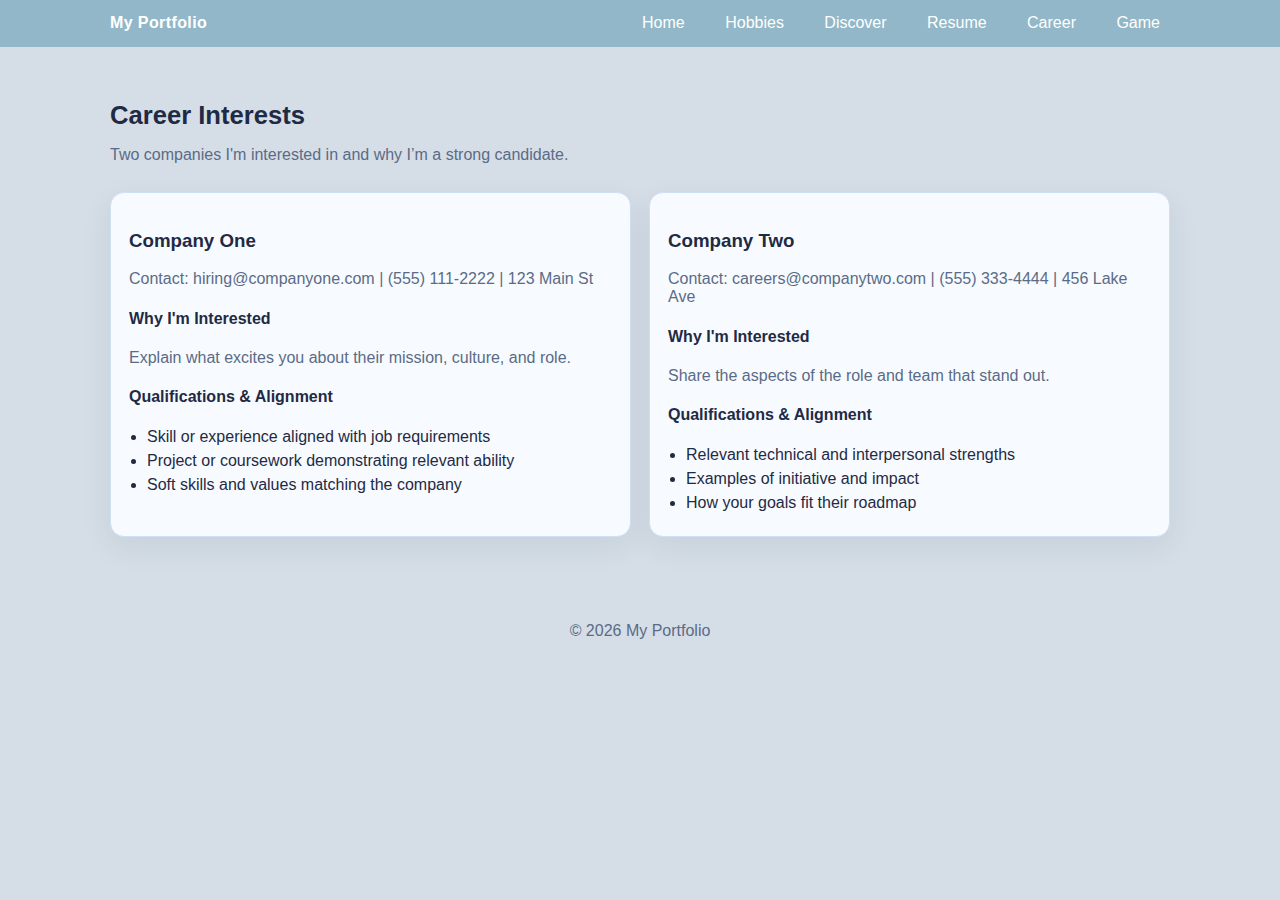
<file: career.html>
<!DOCTYPE html>
<html lang="en">
<head>
    <meta charset="UTF-8">
    <meta name="viewport" content="width=device-width, initial-scale=1.0">
    <title>Career Interests</title>
    <link rel="stylesheet" href="CSS/style.css">
</head>
<body>
    <header class="site-header">
        <div class="nav">
            <div class="brand">My Portfolio</div>
            <nav>
                <a href="index.html">Home</a>
                <a href="hobbies.html">Hobbies</a>
                <a href="discover.html">Discover</a>
                <a href="resume.html">Resume</a>
                <a href="career.html">Career</a>
                <a href="game.html">Game</a>
            </nav>
        </div>
    </header>

    <main>
        <div class="container">
            <h1 class="section-title">Career Interests</h1>
            <p class="muted">Two companies I'm interested in and why I’m a strong candidate.</p>

            <section class="grid-2 section">
                <div class="card">
                    <h3>Company One</h3>
                    <p class="muted">Contact: hiring@companyone.com | (555) 111-2222 | 123 Main St</p>
                    <h4>Why I'm Interested</h4>
                    <p class="muted">Explain what excites you about their mission, culture, and role.</p>
                    <h4>Qualifications & Alignment</h4>
                    <ul class="list">
                        <li>Skill or experience aligned with job requirements</li>
                        <li>Project or coursework demonstrating relevant ability</li>
                        <li>Soft skills and values matching the company</li>
                    </ul>
                </div>
                <div class="card">
                    <h3>Company Two</h3>
                    <p class="muted">Contact: careers@companytwo.com | (555) 333-4444 | 456 Lake Ave</p>
                    <h4>Why I'm Interested</h4>
                    <p class="muted">Share the aspects of the role and team that stand out.</p>
                    <h4>Qualifications & Alignment</h4>
                    <ul class="list">
                        <li>Relevant technical and interpersonal strengths</li>
                        <li>Examples of initiative and impact</li>
                        <li>How your goals fit their roadmap</li>
                    </ul>
                </div>
            </section>
        </div>
    </main>

    <footer class="site-footer">© <span id="year"></span> My Portfolio</footer>
    <script>document.getElementById('year').textContent = new Date().getFullYear();</script>
</body>
</html>
</file>
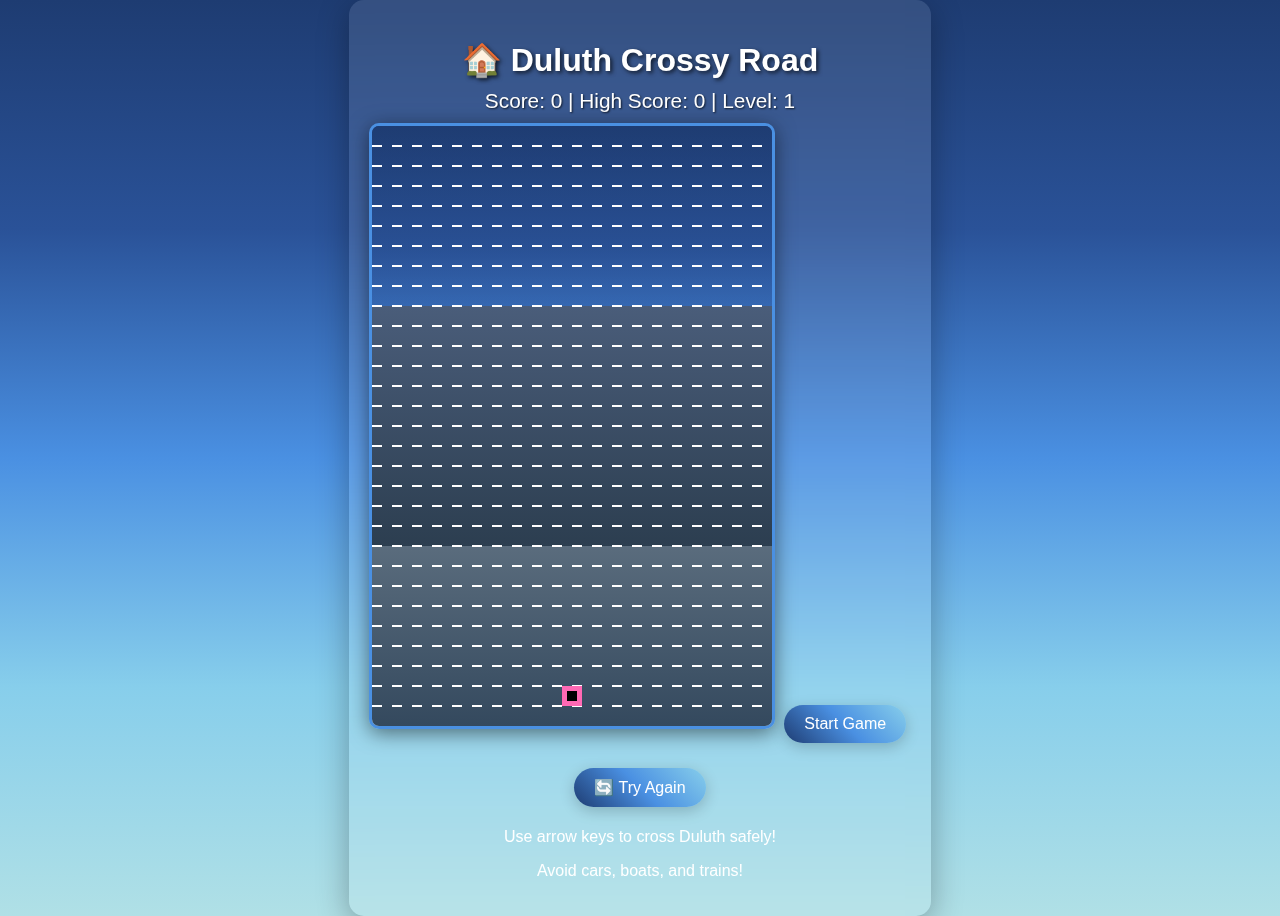
<file: game.html>
<!DOCTYPE html>
<html lang="en">
<head>
    <meta charset="UTF-8">
    <meta name="viewport" content="width=device-width, initial-scale=1.0">
    <title>Duluth Crossy Road</title>
    <style>
        body {
            margin: 0;
            padding: 0;
            display: flex;
            justify-content: center;
            align-items: center;
            min-height: 100vh;
            background: linear-gradient(180deg, #1e3c72 0%, #2a5298 25%, #4a90e2 50%, #87ceeb 75%, #b0e0e6 100%);
            font-family: 'Arial', sans-serif;
            overflow: hidden;
        }

        .game-container {
            text-align: center;
            background: rgba(255, 255, 255, 0.1);
            padding: 20px;
            border-radius: 15px;
            backdrop-filter: blur(10px);
            box-shadow: 0 8px 32px rgba(0, 0, 0, 0.3);
        }

        h1 {
            color: white;
            margin-bottom: 10px;
            text-shadow: 2px 2px 4px rgba(0, 0, 0, 0.7);
            font-size: 2em;
        }

        #gameCanvas {
            border: 3px solid #4a90e2;
            border-radius: 10px;
            background: linear-gradient(180deg, #1e3c72 0%, #2a5298 20%, #4a90e2 40%, #87ceeb 60%, #b0e0e6 80%, #e0f6ff 100%);
            box-shadow: 0 4px 20px rgba(0, 0, 0, 0.5);
        }

        .score {
            color: white;
            font-size: 1.3em;
            margin: 10px 0;
            text-shadow: 1px 1px 2px rgba(0, 0, 0, 0.7);
        }

        .controls {
            color: white;
            margin-top: 15px;
            font-size: 1em;
        }

        .game-over {
            color: #ff6b6b;
            font-size: 1.8em;
            margin: 15px 0;
            text-shadow: 2px 2px 4px rgba(0, 0, 0, 0.7);
        }

        .level-complete {
            color: #9b59b6;
            font-size: 1.8em;
            margin: 15px 0;
            text-shadow: 2px 2px 4px rgba(0, 0, 0, 0.7);
        }

        .game-win {
            color: #f39c12;
            font-size: 1.8em;
            margin: 15px 0;
            text-shadow: 2px 2px 4px rgba(0, 0, 0, 0.7);
        }

        .confetti {
            position: absolute;
            width: 10px;
            height: 10px;
            background: linear-gradient(45deg, #9b59b6, #e91e63);
            animation: confetti-fall 3s linear infinite;
        }

        @keyframes confetti-fall {
            0% {
                transform: translateY(-100vh) rotate(0deg);
                opacity: 1;
            }
            100% {
                transform: translateY(100vh) rotate(360deg);
                opacity: 0;
            }
        }

        button {
            background: linear-gradient(45deg, #1e3c72, #4a90e2, #87ceeb);
            color: white;
            border: none;
            padding: 10px 20px;
            font-size: 1em;
            border-radius: 20px;
            cursor: pointer;
            margin: 5px;
            transition: all 0.3s ease;
            box-shadow: 0 4px 15px rgba(0, 0, 0, 0.2);
        }

        .restart-section {
            margin-top: 15px;
        }

        button:hover {
            transform: translateY(-2px);
            box-shadow: 0 6px 20px rgba(0, 0, 0, 0.3);
        }
    </style>
</head>
<body>
    <div class="game-container">
        <h1>🏠 Duluth Crossy Road</h1>
        <div class="score">Score: <span id="score">0</span> | High Score: <span id="highScore">0</span> | Level: <span id="level">1</span></div>
        <canvas id="gameCanvas" width="400" height="600"></canvas>
        <div id="gameOver" class="game-over" style="display: none;">Game Over! Hit by Duluth traffic!</div>
        <div id="levelComplete" class="level-complete" style="display: none;">Level Complete! 🎉</div>
        <div id="gameWin" class="game-win" style="display: none;">Congratulations! You completed all 10 levels! 🏆</div>
        <button onclick="startGame()" id="startBtn">Start Game</button>
        <button onclick="restartGame()" id="restartBtn" style="display: none;">Play Again</button>
        <div class="restart-section">
            <button onclick="restartGame()" id="bottomRestartBtn">🔄 Try Again</button>
        </div>
        <div class="controls">
            <p>Use arrow keys to cross Duluth safely!</p>
            <p>Avoid cars, boats, and trains!</p>
        </div>
    </div>

    <script>
        const canvas = document.getElementById('gameCanvas');
        const ctx = canvas.getContext('2d');
        const scoreElement = document.getElementById('score');
        const highScoreElement = document.getElementById('highScore');
        const gameOverElement = document.getElementById('gameOver');
        const levelCompleteElement = document.getElementById('levelComplete');
        const gameWinElement = document.getElementById('gameWin');
        const startBtn = document.getElementById('startBtn');
        const restartBtn = document.getElementById('restartBtn');
        const bottomRestartBtn = document.getElementById('bottomRestBtn');
        const levelElement = document.getElementById('level');

        // Game variables
        const tileSize = 20;
        const canvasWidth = canvas.width;
        const canvasHeight = canvas.height;
        const lanes = canvasHeight / tileSize;

        let player = {
            x: canvasWidth / 2 - tileSize / 2,
            y: canvasHeight - tileSize * 2,
            width: tileSize,
            height: tileSize
        };

        let obstacles = [];
        let score = 0;
        let highScore = localStorage.getItem('duluthHighScore') || 0;
        let level = 1;
        let gameRunning = false;
        let gameSpeed = 2;
        let lastObstacleTime = 0;
        let obstacleInterval = 2000;
        let confettiParticles = [];

        // Initialize game
        function initGame() {
            player = {
                x: canvasWidth / 2 - tileSize / 2,
                y: canvasHeight - tileSize * 2,
                width: tileSize,
                height: tileSize
            };
            obstacles = [];
            score = 0;
            level = 1;
            gameRunning = false;
            gameSpeed = 2;
            obstacleInterval = 2000;
            scoreElement.textContent = score;
            highScoreElement.textContent = highScore;
            levelElement.textContent = level;
            gameOverElement.style.display = 'none';
            levelCompleteElement.style.display = 'none';
            gameWinElement.style.display = 'none';
            startBtn.style.display = 'inline-block';
            restartBtn.style.display = 'none';
            drawGame();
        }

        // Create obstacles
        function createObstacle() {
            const lane = Math.floor(Math.random() * lanes - 2) + 1;
            const obstacleTypes = ['car', 'boat', 'train'];
            const type = obstacleTypes[Math.floor(Math.random() * obstacleTypes.length)];
            
            // Increase difficulty with level
            const speedMultiplier = 1 + (level - 1) * 0.3;
            const obstacleCount = Math.min(3 + Math.floor(level / 3), 6);
            
            for (let i = 0; i < obstacleCount; i++) {
                let obstacle = {
                    x: type === 'train' ? -100 - (i * 100) : (type === 'boat' ? canvasWidth + 50 + (i * 80) : -50 - (i * 60)),
                    y: lane * tileSize,
                    width: type === 'train' ? 80 : (type === 'boat' ? 60 : 40),
                    height: tileSize,
                    speed: (gameSpeed + Math.random() * 2) * speedMultiplier,
                    type: type,
                    direction: type === 'boat' ? -1 : 1
                };
                
                obstacles.push(obstacle);
            }
        }

        // Draw game elements
        function drawGame() {
            // Clear canvas with beautiful blue gradient
            const gradient = ctx.createLinearGradient(0, 0, 0, canvasHeight);
            gradient.addColorStop(0, '#1e3c72'); // Deep blue
            gradient.addColorStop(0.2, '#2a5298'); // Royal blue
            gradient.addColorStop(0.4, '#4a90e2'); // Bright blue
            gradient.addColorStop(0.6, '#87ceeb'); // Sky blue
            gradient.addColorStop(0.8, '#b0e0e6'); // Powder blue
            gradient.addColorStop(1, '#e0f6ff'); // Light blue
            
            ctx.fillStyle = gradient;
            ctx.fillRect(0, 0, canvasWidth, canvasHeight);

            // Draw Lake Superior (top section) with blue gradient
            const lakeGradient = ctx.createLinearGradient(0, 0, 0, canvasHeight * 0.3);
            lakeGradient.addColorStop(0, 'rgba(30, 60, 114, 0.4)');
            lakeGradient.addColorStop(1, 'rgba(42, 82, 152, 0.3)');
            ctx.fillStyle = lakeGradient;
            ctx.fillRect(0, 0, canvasWidth, canvasHeight * 0.3);

            // Draw Duluth hills (middle section) with blue tones
            const hillGradient = ctx.createLinearGradient(0, canvasHeight * 0.3, 0, canvasHeight * 0.7);
            hillGradient.addColorStop(0, '#4a5d7a');
            hillGradient.addColorStop(1, '#2c3e50');
            ctx.fillStyle = hillGradient;
            ctx.fillRect(0, canvasHeight * 0.3, canvasWidth, canvasHeight * 0.4);

            // Draw city streets (bottom section) with blue-gray
            const streetGradient = ctx.createLinearGradient(0, canvasHeight * 0.7, 0, canvasHeight);
            streetGradient.addColorStop(0, '#5a6c7d');
            streetGradient.addColorStop(1, '#34495e');
            ctx.fillStyle = streetGradient;
            ctx.fillRect(0, canvasHeight * 0.7, canvasWidth, canvasHeight * 0.3);

            // Draw lane dividers
            ctx.strokeStyle = 'white';
            ctx.lineWidth = 2;
            for (let i = 1; i < lanes; i++) {
                const y = i * tileSize;
                ctx.beginPath();
                ctx.setLineDash([10, 10]);
                ctx.moveTo(0, y);
                ctx.lineTo(canvasWidth, y);
                ctx.stroke();
            }
            ctx.setLineDash([]);

            // Draw obstacles
            obstacles.forEach(obstacle => {
                if (obstacle.type === 'car') {
                    ctx.fillStyle = '#FF4500';
                    ctx.fillRect(obstacle.x, obstacle.y, obstacle.width, obstacle.height);
                    // Car details
                    ctx.fillStyle = '#000';
                    ctx.fillRect(obstacle.x + 5, obstacle.y + 5, 10, 10);
                    ctx.fillRect(obstacle.x + obstacle.width - 15, obstacle.y + 5, 10, 10);
                } else if (obstacle.type === 'boat') {
                    ctx.fillStyle = '#8B4513';
                    ctx.fillRect(obstacle.x, obstacle.y, obstacle.width, obstacle.height);
                    // Boat sail
                    ctx.fillStyle = '#FFFFFF';
                    ctx.fillRect(obstacle.x + 20, obstacle.y - 10, 20, 15);
                } else if (obstacle.type === 'train') {
                    ctx.fillStyle = '#000080';
                    ctx.fillRect(obstacle.x, obstacle.y, obstacle.width, obstacle.height);
                    // Train details
                    ctx.fillStyle = '#FFD700';
                    ctx.fillRect(obstacle.x + 10, obstacle.y + 5, 15, 10);
                }
            });

            // Draw player (Duluth resident)
            ctx.fillStyle = '#FF69B4';
            ctx.fillRect(player.x, player.y, player.width, player.height);
            // Player details
            ctx.fillStyle = '#000';
            ctx.fillRect(player.x + 5, player.y + 5, 10, 10);
        }

        // Update game
        function updateGame() {
            if (!gameRunning) return;

            // Move obstacles
            obstacles.forEach((obstacle, index) => {
                obstacle.x += obstacle.speed * obstacle.direction;
                
                // Remove obstacles that are off screen
                if (obstacle.x > canvasWidth + 100 || obstacle.x < -100) {
                    obstacles.splice(index, 1);
                }
            });

            // Create new obstacles
            const currentTime = Date.now();
            if (currentTime - lastObstacleTime > obstacleInterval) {
                createObstacle();
                lastObstacleTime = currentTime;
            }

            // Check win condition (reached top)
            if (player.y <= 0) {
                levelComplete();
                return;
            }

            // Check collisions
            obstacles.forEach(obstacle => {
                if (player.x < obstacle.x + obstacle.width &&
                    player.x + player.width > obstacle.x &&
                    player.y < obstacle.y + obstacle.height &&
                    player.y + player.height > obstacle.y) {
                    gameOver();
                }
            });

            // Update score based on player position
            const newScore = Math.floor((canvasHeight - player.y) / 10) + (level - 1) * 100;
            if (newScore > score) {
                score = newScore;
                scoreElement.textContent = score;
            }

            drawGame();
        }

        // Level complete
        function levelComplete() {
            gameRunning = false;
            level++;
            
            if (level > 10) {
                // Game won!
                gameWinElement.style.display = 'block';
                createConfetti();
            } else {
                // Next level
                levelCompleteElement.style.display = 'block';
                levelElement.textContent = level;
                createConfetti();
                
                // Reset player position for next level
                setTimeout(() => {
                    player.y = canvasHeight - tileSize * 2;
                    obstacles = [];
                    gameSpeed += 0.5;
                    obstacleInterval = Math.max(800, obstacleInterval - 200);
                    levelCompleteElement.style.display = 'none';
                    gameRunning = true;
                }, 2000);
            }
        }

        // Create confetti
        function createConfetti() {
            for (let i = 0; i < 50; i++) {
                const confetti = document.createElement('div');
                confetti.className = 'confetti';
                confetti.style.left = Math.random() * 100 + '%';
                confetti.style.animationDelay = Math.random() * 3 + 's';
                confetti.style.background = Math.random() > 0.5 ? '#9b59b6' : '#e91e63';
                document.body.appendChild(confetti);
                
                setTimeout(() => {
                    confetti.remove();
                }, 3000);
            }
        }

        // Game over
        function gameOver() {
            gameRunning = false;
            if (score > highScore) {
                highScore = score;
                localStorage.setItem('duluthHighScore', highScore);
                highScoreElement.textContent = highScore;
            }
            gameOverElement.style.display = 'block';
            startBtn.style.display = 'none';
            restartBtn.style.display = 'inline-block';
        }

        // Start game
        function startGame() {
            gameRunning = true;
            startBtn.style.display = 'none';
            restartBtn.style.display = 'none';
            gameOverElement.style.display = 'none';
            levelCompleteElement.style.display = 'none';
            gameWinElement.style.display = 'none';
        }

        // Restart game
        function restartGame() {
            initGame();
        }

        // Handle keyboard input
        document.addEventListener('keydown', (e) => {
            if (!gameRunning) return;

            const moveDistance = tileSize;
            
            switch(e.key) {
                case 'ArrowUp':
                    if (player.y > 0) {
                        player.y -= moveDistance;
                    }
                    break;
                case 'ArrowDown':
                    if (player.y < canvasHeight - tileSize) {
                        player.y += moveDistance;
                    }
                    break;
                case 'ArrowLeft':
                    if (player.x > 0) {
                        player.x -= moveDistance;
                    }
                    break;
                case 'ArrowRight':
                    if (player.x < canvasWidth - tileSize) {
                        player.x += moveDistance;
                    }
                    break;
            }
        });

        // Game loop
        function gameLoop() {
            updateGame();
            requestAnimationFrame(gameLoop);
        }

        // Initialize game on page load
        initGame();
        gameLoop();
    </script>
</body>
</html>
</file>
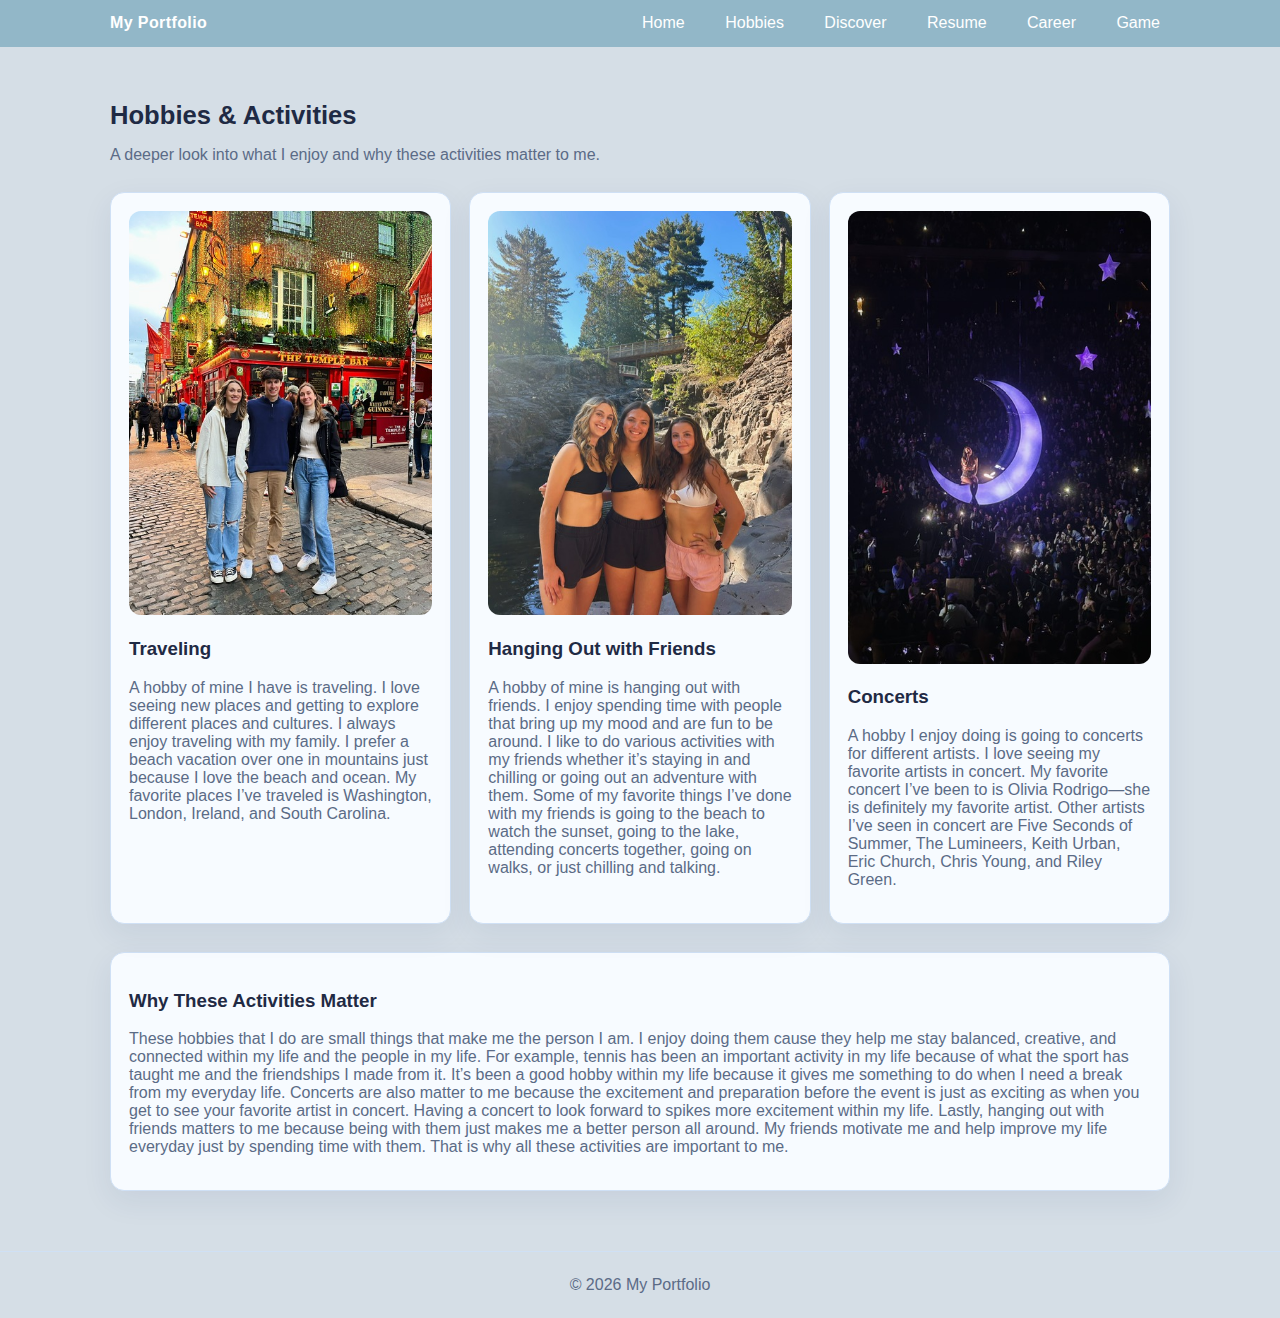
<file: hobbies.html>
<!DOCTYPE html>
<html lang="en">
<head>
    <meta charset="UTF-8">
    <meta name="viewport" content="width=device-width, initial-scale=1.0">
    <title>Hobbies</title>
    <link rel="stylesheet" href="CSS/style.css">
</head>
<body>
    <header class="site-header">
        <div class="nav">
            <div class="brand">My Portfolio</div>
            <nav>
                <a href="index.html">Home</a>
                <a href="hobbies.html">Hobbies</a>
                <a href="discover.html">Discover</a>
                <a href="resume.html">Resume</a>
                <a href="career.html">Career</a>
                <a href="game.html">Game</a>
            </nav>
        </div>
    </header>

    <main>
        <div class="container">
            <h1 class="section-title">Hobbies & Activities</h1>
            <p class="muted">A deeper look into what I enjoy and why these activities matter to me.</p>

            <section class="section grid-3">
                <div class="card">
                    <img src="media/image3.jpeg" alt="Hobby 1" class="responsive">
                    <h3>Traveling</h3>
                    <p class="muted">A hobby of mine I have is traveling. I love seeing new places and getting to explore different places and cultures. I always enjoy traveling with my family. I prefer a beach vacation over one in mountains just because I love the beach and ocean. My favorite places I’ve traveled is Washington, London, Ireland, and South Carolina.</p>
                </div>
                <div class="card">
                    <img src="media/image5.jpeg" alt="Friends" class="responsive">
                    <h3>Hanging Out with Friends</h3>
                    <p class="muted">A hobby of mine is hanging out with friends. I enjoy spending time with people that bring up my mood and are fun to be around. I like to do various activities with my friends whether it’s staying in and chilling or going out an adventure with them. Some of my favorite things I’ve done with my friends is going to the beach to watch the sunset, going to the lake, attending concerts together, going on walks, or just chilling and talking.</p>
                </div>
                <div class="card">
                    <img src="media/image4.jpeg" alt="Concerts" class="responsive">
                    <h3>Concerts</h3>
                    <p class="muted">A hobby I enjoy doing is going to concerts for different artists. I love seeing my favorite artists in concert. My favorite concert I’ve been to is Olivia Rodrigo—she is definitely my favorite artist. Other artists I’ve seen in concert are Five Seconds of Summer, The Lumineers, Keith Urban, Eric Church, Chris Young, and Riley Green.</p>
                </div>
            </section>

            <section class="section card">
                <h3>Why These Activities Matter</h3>
                <p class="muted">These hobbies that I do are small things that make me the person I am. I enjoy doing them cause they help me stay balanced, creative, and connected within my life and the people in my life. For example, tennis has been an important activity in my life because of what the sport has taught me and the friendships I made from it. It’s been a good hobby within my life because it gives me something to do when I need a break from my everyday life. Concerts are also matter to me because the excitement and preparation before the event is just as exciting as when you get to see your favorite artist in concert. Having a concert to look forward to spikes more excitement within my life. Lastly, hanging out with friends matters to me because being with them just makes me a better person all around. My friends motivate me and help improve my life everyday just by spending time with them. That is why all these activities are important to me.</p>
            </section>
        </div>
    </main>

    <footer class="site-footer">© <span id="year"></span> My Portfolio</footer>
    <script>document.getElementById('year').textContent = new Date().getFullYear();</script>
</body>
</html>
</file>
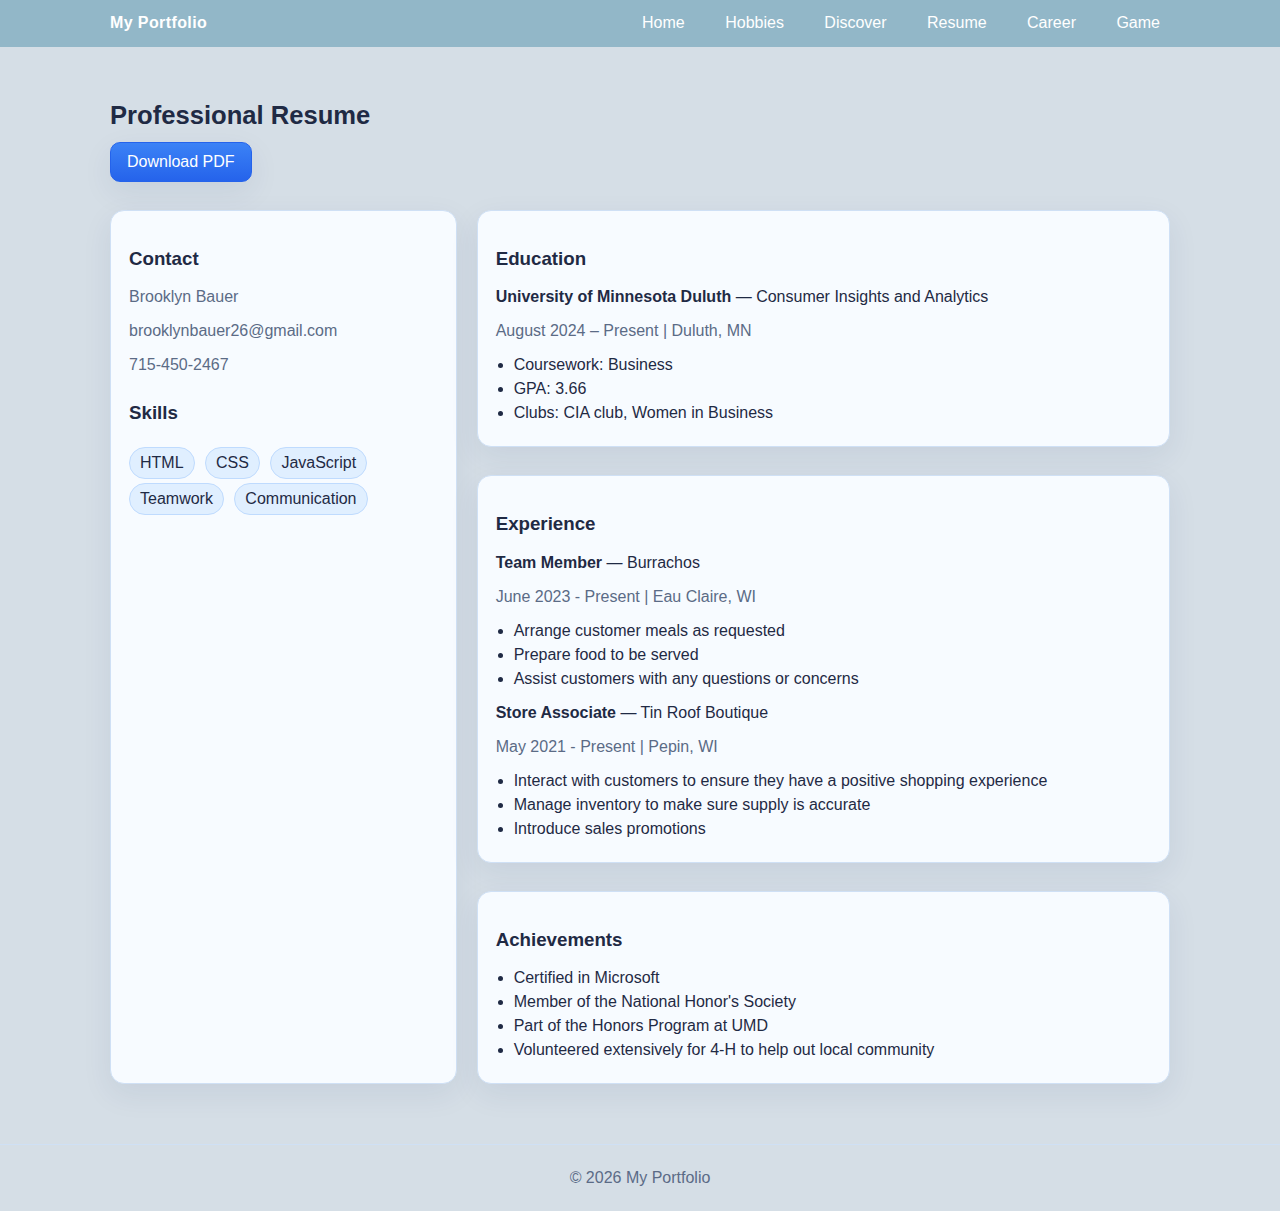
<file: resume.html>
<!DOCTYPE html>
<html lang="en">
<head>
    <meta charset="UTF-8">
    <meta name="viewport" content="width=device-width, initial-scale=1.0">
    <title>Resume</title>
    <link rel="stylesheet" href="CSS/style.css">
</head>
<body>
    <header class="site-header">
        <div class="nav">
            <div class="brand">My Portfolio</div>
            <nav>
                <a href="index.html">Home</a>
                <a href="hobbies.html">Hobbies</a>
                <a href="discover.html">Discover</a>
                <a href="resume.html">Resume</a>
                <a href="career.html">Career</a>
                <a href="game.html">Game</a>
            </nav>
        </div>
    </header>

    <main>
        <div class="container">
            <h1 class="section-title">Professional Resume</h1>

            <a class="btn" href="_Resume Personal  .pdf" download>Download PDF</a>

            <section class="section resume-grid">
                <aside class="card">
                    <h3>Contact</h3>
                    <p class="muted">Brooklyn Bauer</p>
                    <p class="muted">brooklynbauer26@gmail.com</p>
                    <p class="muted">715-450-2467</p>
                    <div class="section">
                        <h3>Skills</h3>
                        <span class="pill">HTML</span>
                        <span class="pill">CSS</span>
                        <span class="pill">JavaScript</span>
                        <span class="pill">Teamwork</span>
                        <span class="pill">Communication</span>
                    </div>
                </aside>
                <div>
                    <div class="card">
                        <h3>Education</h3>
                        <p><strong>University of Minnesota Duluth</strong> — Consumer Insights and Analytics</p>
                        <p class="muted">August 2024 – Present | Duluth, MN</p>
                        <ul class="list">
                            <li>Coursework: Business</li>
                            <li>GPA: 3.66</li>
                            <li>Clubs: CIA club, Women in Business</li>
                        </ul>
                    </div>
                    <div class="card section">
                        <h3>Experience</h3>
                        <p><strong>Team Member</strong> — Burrachos</p>
                        <p class="muted">June 2023 - Present | Eau Claire, WI</p>
                        <ul class="list">
                            <li>Arrange customer meals as requested</li>
                            <li>Prepare food to be served</li>
                            <li>Assist customers with any questions or concerns</li>
                        </ul>
                        <p><strong>Store Associate</strong> — Tin Roof Boutique</p>
                        <p class="muted">May 2021 - Present | Pepin, WI</p>
                        <ul class="list">
                            <li>Interact with customers to ensure they have a positive shopping experience</li>
                            <li>Manage inventory to make sure supply is accurate</li>
                            <li>Introduce sales promotions</li>
                        </ul>
                    </div>
                    <div class="card section">
                        <h3>Achievements</h3>
                        <ul class="list">
                            <li>Certified in Microsoft</li>
                            <li>Member of the National Honor's Society</li>
                            <li>Part of the Honors Program at UMD</li>
                            <li>Volunteered extensively for 4-H to help out local community</li>
                        </ul>
                    </div>
                </div>
            </section>
        </div>
    </main>

    <footer class="site-footer">© <span id="year"></span> My Portfolio</footer>
    <script>document.getElementById('year').textContent = new Date().getFullYear();</script>
</body>
</html>
</file>
<file: CSS/style.css>
/* Shared neutral/cream theme */
:root {
  --cream: #eaf4ff;            /* light sky */
  --paper: #f7fbff;            /* near-white blue */
  --ink: #1f2a44;              /* navy-ish text */
  --muted: #5b6b86;            /* muted blue-gray */
  --border: #cfe0f5;           /* pale blue border */
  --shadow: 0 10px 30px rgba(23, 56, 105, 0.08);
  --accent: #3b82f6;           /* primary blue */
}

* { box-sizing: border-box; }

body {
  margin: 0;
  font-family: 'Segoe UI', Arial, sans-serif;
  color: var(--ink);
  background: #d5dee6;
}

header.site-header {
  position: sticky;
  top: 0;
  z-index: 10;
  background: #92b7c8;
  backdrop-filter: blur(6px);
  border-bottom: 1px solid #92b7c8;
}

.nav {
  max-width: 1100px;
  margin: 0 auto;
  display: flex;
  align-items: center;
  justify-content: space-between;
  padding: 14px 20px;
}

.brand { font-weight: 700; letter-spacing: 0.4px; color: #ffffff; }

.nav a {
  color: #ffffff;
  text-decoration: none;
  margin-left: 16px;
  padding: 8px 10px;
  border-radius: 8px;
}

.nav a:hover { background: rgba(255, 255, 255, 0.2); }

.container {
  max-width: 1100px;
  margin: 0 auto;
  padding: 30px 20px 60px;
}

.hero {
  display: grid;
  grid-template-columns: 1fr 1fr;
  gap: 32px;
  align-items: center;
  margin-top: 20px;
}

@media (max-width: 900px) {
  .hero { grid-template-columns: 1fr; }
}

.card {
  background: var(--paper);
  border: 1px solid var(--border);
  border-radius: 14px;
  box-shadow: var(--shadow);
  padding: 18px;
}

.grid-2 { display: grid; grid-template-columns: repeat(2, 1fr); gap: 18px; }
.grid-3 { display: grid; grid-template-columns: repeat(3, 1fr); gap: 18px; }
@media (max-width: 900px) { .grid-2, .grid-3 { grid-template-columns: 1fr; } }

img.responsive { width: 100%; height: auto; border-radius: 12px; }

.section-title { margin: 24px 0 12px; font-size: 1.6rem; }
.muted { color: var(--muted); }

.btn {
  display: inline-block;
  padding: 10px 16px;
  border-radius: 10px;
  background: linear-gradient(180deg, #3b82f6, #2563eb);
  border: 1px solid #2563eb;
  color: #ffffff;
  text-decoration: none;
  box-shadow: var(--shadow);
}

.btn:hover { filter: brightness(1.05); }

.media { width: 100%; border-radius: 12px; border: 1px solid var(--border); background: #0a2540; }

.list { margin: 0; padding-left: 18px; }
.list li { margin: 6px 0; }

footer.site-footer {
  border-top: 1px solid var(--border);
  padding: 24px 20px;
  text-align: center;
  color: var(--muted);
}

.pill {
  display: inline-block;
  padding: 6px 10px;
  border: 1px solid #bfdbfe;
  border-radius: 999px;
  background: #e0efff;
  margin: 4px 6px 0 0;
}

.resume-grid { display: grid; grid-template-columns: 1fr 2fr; gap: 20px; }
@media (max-width: 900px) { .resume-grid { grid-template-columns: 1fr; } }

.section { margin-top: 28px; }
</file>
